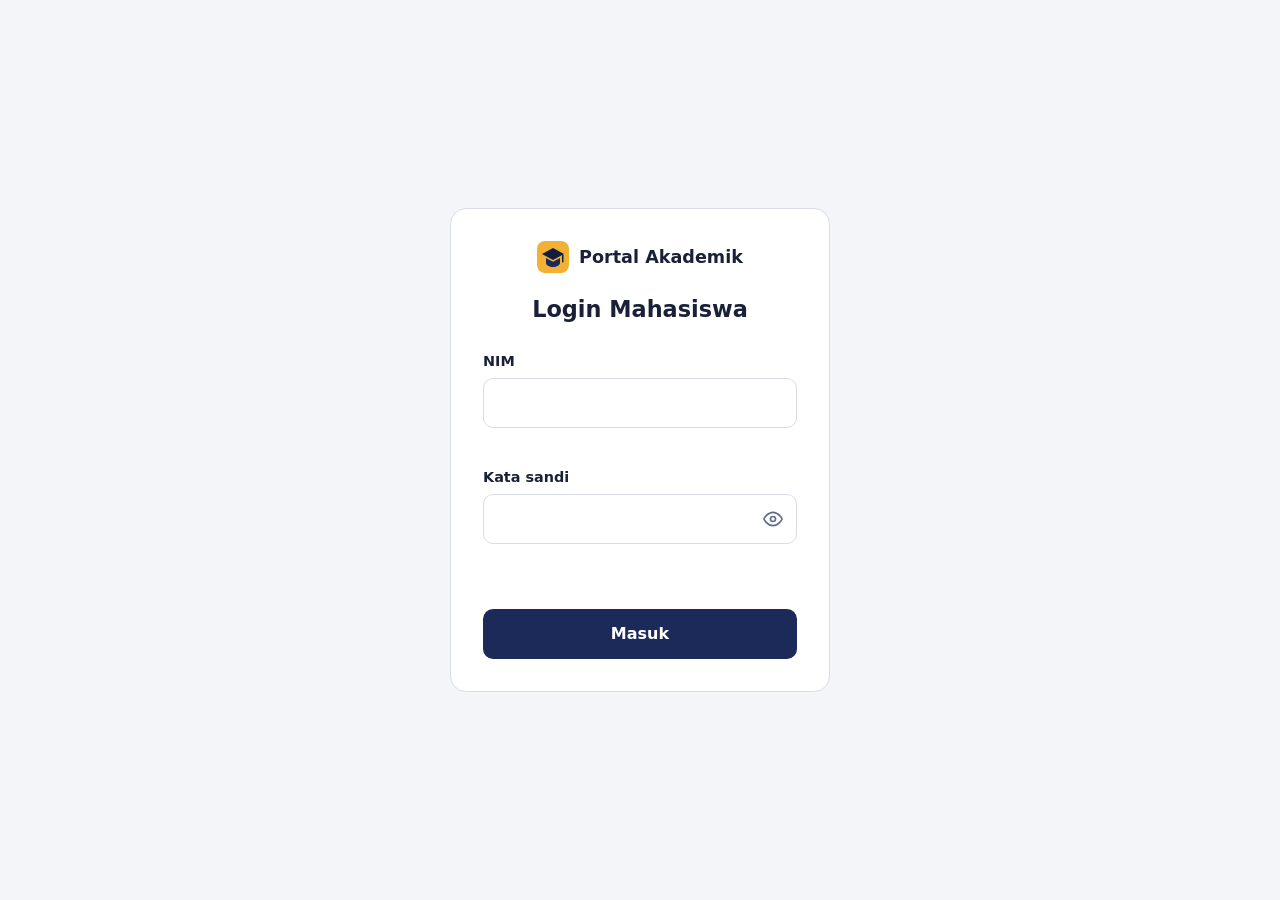
<file: index.html>
<!DOCTYPE html>
<html lang="id">
<head>
  <meta charset="UTF-8">
  <meta name="viewport" content="width=device-width, initial-scale=1">
  <title>Login Mahasiswa</title>
  <link rel="icon" href="assets/logo.svg" type="image/svg+xml">
  <link rel="stylesheet" href="css/style.css">
</head>
<body>
  <main class="page">
    <form class="card" id="loginForm" onsubmit="return false" novalidate>
      <div class="brand"><img src="assets/logo.svg" alt=""> Portal Akademik</div>
      <h2>Login Mahasiswa</h2>

      <div class="field">
        <label for="nim">NIM</label>
        <input class="input" id="nim" name="nim" type="text" inputmode="numeric"
               autocomplete="username" maxlength="12">
        <p class="msg" id="nimMsg" role="alert"></p>
      </div>

      <div class="field">
        <label for="password">Kata sandi</label>
        <div class="wrap">
          <input class="input" id="password" name="password" type="password"
                 autocomplete="current-password">
          <button class="toggle" id="togglePw" type="button" aria-label="Tampilkan kata sandi"><svg class="ic-show" viewBox="0 0 24 24" width="20" height="20" fill="none" stroke="currentColor" stroke-width="2" stroke-linecap="round" stroke-linejoin="round" aria-hidden="true"><path d="M1 12s4-8 11-8 11 8 11 8-4 8-11 8-11-8-11-8z"/><circle cx="12" cy="12" r="3"/></svg><svg class="ic-hide" viewBox="0 0 24 24" width="20" height="20" fill="none" stroke="currentColor" stroke-width="2" stroke-linecap="round" stroke-linejoin="round" aria-hidden="true"><path d="M17.94 17.94A10.07 10.07 0 0 1 12 20c-7 0-11-8-11-8a18.45 18.45 0 0 1 5.06-5.94M9.9 4.24A9.12 9.12 0 0 1 12 4c7 0 11 8 11 8a18.5 18.5 0 0 1-2.16 3.19m-6.72-1.07a3 3 0 1 1-4.24-4.24"/><line x1="1" y1="1" x2="23" y2="23"/></svg></button>
        </div>
        <p class="msg" id="pwMsg" role="alert"></p>
      </div>

      <p class="msg form-msg" id="formMsg" role="alert"></p>
      <button class="btn" type="submit" id="btnSubmit">Masuk</button>
    </form>
  </main>

  <script src="js/data.js"></script>
  <script src="js/login.js"></script>
</body>
</html>
</file>
<file: css/style.css>
/* ===== Gaya umum (dipakai semua halaman) ===== */
:root {
  --navy: #1c2a5a;
  --navy-dark: #131d40;
  --gold: #f2b134;
  --bg: #f4f5f9;
  --surface: #ffffff;
  --ink: #1a2038;
  --muted: #646c88;
  --line: #d9dce8;
  --danger: #c63a3a;
  --ok: #1f8a5b;
}

* { box-sizing: border-box; }
[hidden] { display: none !important; }

body {
  margin: 0;
  font-family: "Segoe UI", system-ui, -apple-system, Roboto, Arial, sans-serif;
  background: var(--bg);
  color: var(--ink);
  line-height: 1.5;
}

button, input { font: inherit; color: inherit; }
:focus-visible { outline: 3px solid var(--gold); outline-offset: 2px; }

.brand { display: flex; align-items: center; gap: 10px; font-weight: 800; font-size: 1.1rem; }
.brand img { width: 32px; height: 32px; }

.btn {
  width: 100%;
  padding: 13px;
  border: 0;
  border-radius: 10px;
  background: var(--navy);
  color: #fff;
  font-weight: 700;
  cursor: pointer;
}
.btn:hover { background: var(--navy-dark); }
.btn:disabled { opacity: .6; cursor: wait; }

.btn-ghost {
  background: var(--surface);
  color: var(--ink);
  border: 1.5px solid var(--line);
  border-radius: 10px;
  padding: 9px 16px;
  font-weight: 600;
  cursor: pointer;
}
.btn-ghost:hover { border-color: var(--navy); }

/* ===== Halaman login ===== */
.page { min-height: 100vh; display: grid; place-items: center; padding: 24px; }

.card {
  width: 100%;
  max-width: 380px;
  background: var(--surface);
  border: 1px solid var(--line);
  border-radius: 16px;
  padding: 32px;
}
.card .brand { justify-content: center; margin-bottom: 20px; }
.card h2 { margin: 0 0 24px; font-size: 1.4rem; font-weight: 800; text-align: center; }

.field { margin-bottom: 16px; }
.field label { display: block; margin-bottom: 6px; font-weight: 600; font-size: .9rem; }
.wrap { position: relative; }

.input {
  width: 100%;
  padding: 12px 14px;
  background: var(--surface);
  border: 1.5px solid var(--line);
  border-radius: 10px;
}
.input:focus {
  outline: none;
  border-color: var(--navy);
  box-shadow: 0 0 0 3px rgba(28, 42, 90, .18);
}
.input.error { border-color: var(--danger); }
.input.valid { border-color: var(--ok); }

/* Sembunyikan ikon mata bawaan Edge/IE agar tidak menumpuk dengan tombol "Lihat" */
input::-ms-reveal,
input::-ms-clear { display: none; }
.wrap .input { padding-right: 52px; }

.toggle {
  position: absolute; right: 4px; top: 50%;
  transform: translateY(-50%);
  width: 40px; height: 40px;
  display: grid; place-items: center;
  background: none; border: 0; border-radius: 8px;
  color: var(--muted);
  cursor: pointer;
}
.toggle:hover { color: var(--navy); }
.toggle .ic-hide { display: none; }
.toggle.on .ic-show { display: none; }
.toggle.on .ic-hide { display: block; }

.msg { margin: 6px 0 0; min-height: 1.2em; font-size: .85rem; color: var(--danger); }
.form-msg { margin: 0 0 10px; }

@media (max-width: 480px) {
  .card { padding: 24px 20px; }
}

@media (prefers-reduced-motion: no-preference) {
  .btn, .btn-ghost, .input { transition: background .15s, border-color .15s, box-shadow .15s; }
}
</file>
<file: css/dashboard.css>
/* ===== Gaya dashboard ===== */
.topbar {
  display: flex;
  justify-content: space-between;
  align-items: center;
  padding: 12px 20px;
  background: var(--surface);
  border-bottom: 1px solid var(--line);
}

.container { max-width: 860px; margin: 0 auto; padding: 24px 16px 40px; }

.box {
  background: var(--surface);
  border: 1px solid var(--line);
  border-radius: 14px;
  padding: 20px;
  margin-bottom: 16px;
}
.box h2 { margin: 0 0 12px; font-size: 1.05rem; }

.me h1 { margin: 0; font-size: 1.5rem; font-weight: 800; }
.me p { margin: 2px 0 0; color: var(--muted); }
.angka { display: flex; gap: 40px; margin-top: 16px; }
.angka small { display: block; color: var(--muted); font-weight: 600; }
.angka strong { font-size: 1.5rem; font-weight: 800; }

.table-wrap { overflow-x: auto; }
table { width: 100%; border-collapse: collapse; font-size: .92rem; }
th, td { text-align: left; padding: 10px 8px; border-bottom: 1px solid var(--line); white-space: nowrap; }
th { color: var(--muted); font-weight: 600; }
tr:last-child td { border-bottom: 0; }

.grade {
  display: inline-block;
  min-width: 28px;
  text-align: center;
  padding: 2px 8px;
  border-radius: 99px;
  font-weight: 700;
  background: #e3efe9;
  color: var(--ok);
}
.grade.mid { background: #fbf3de; color: #8a6200; }
</file>
